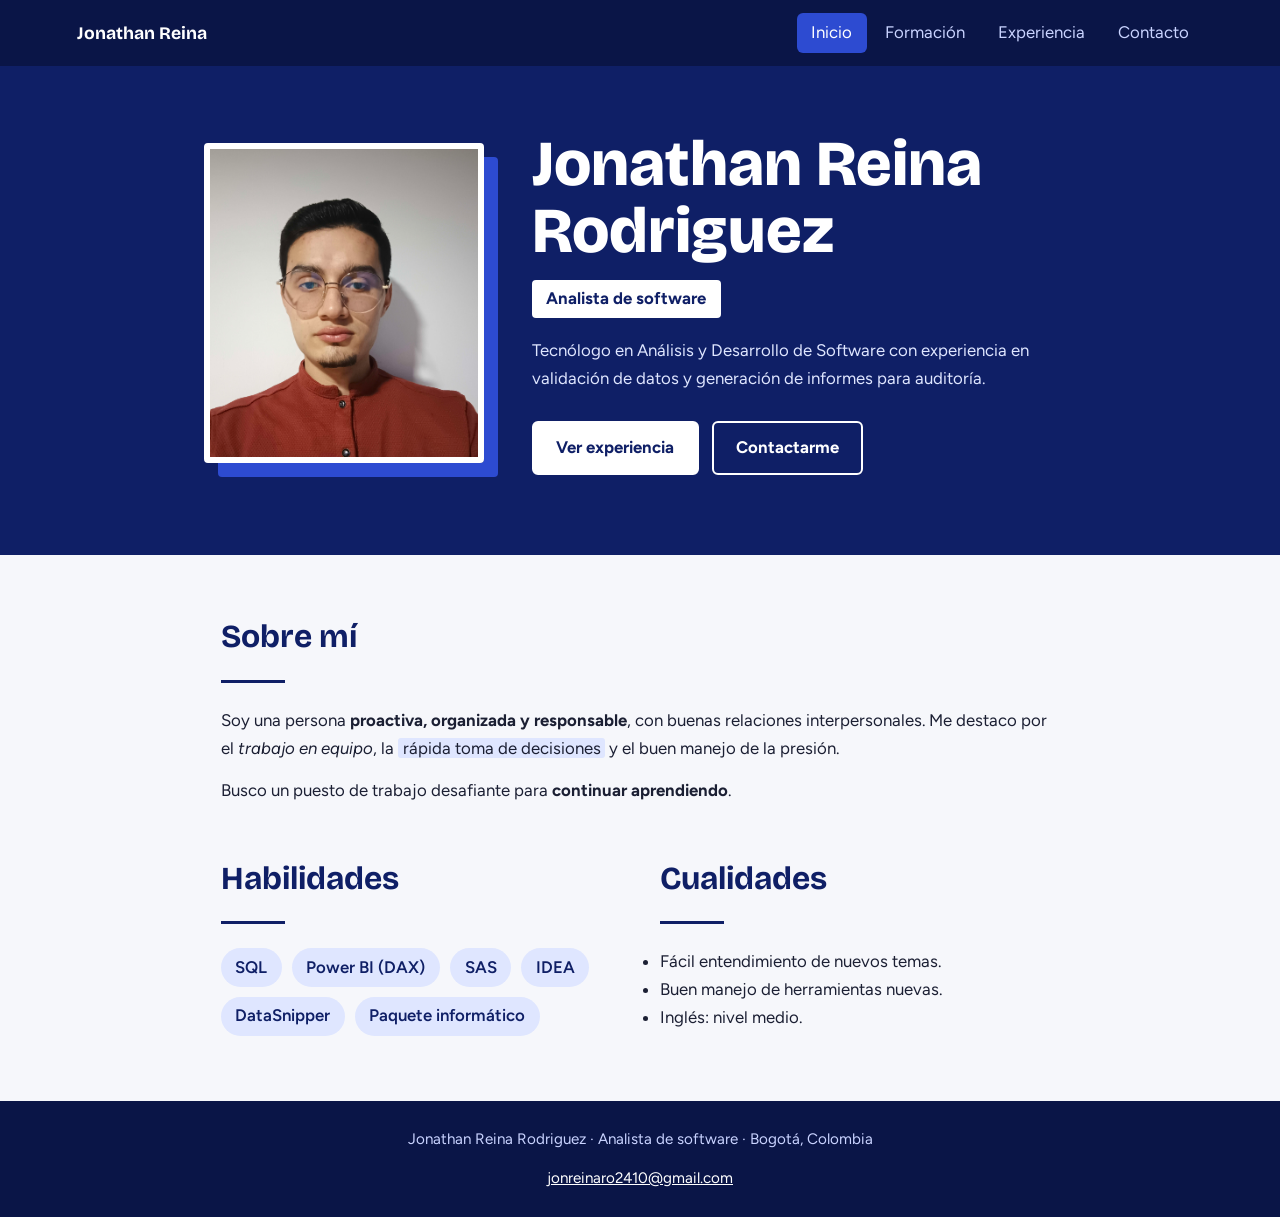
<file: hoja_de_vida_web/sitio/index.html>
<!DOCTYPE html>
<html lang="es">
<head>
<meta charset="UTF-8">
<meta name="viewport" content="width=device-width, initial-scale=1">
<title>Inicio | Jonathan Reina Rodriguez</title>
<link rel="preconnect" href="https://fonts.googleapis.com">
<link href="https://fonts.googleapis.com/css2?family=Bricolage+Grotesque:wght@600;800&family=Figtree:wght@400;600;700&display=swap" rel="stylesheet">
<link rel="stylesheet" href="css/estilos.css">
</head>
<body>
<nav class="menu">
  <a class="marca" href="index.html">Jonathan Reina</a>
  <ul>
    <li><a href="index.html" class="activo">Inicio</a></li>
    <li><a href="formacion.html">Formación</a></li>
    <li><a href="experiencia.html">Experiencia</a></li>
    <li><a href="contacto.html">Contacto</a></li>
  </ul>
</nav>
<header class="portada">
  <img class="foto" src="img/foto.jpg" alt="Foto de Jonathan Reina Rodriguez con saco y corbata">
  <div class="texto">
    <h1>Jonathan Reina Rodriguez</h1>
    <span class="cargo">Analista de software</span>
    <p>Tecnólogo en Análisis y Desarrollo de Software con experiencia en validación de datos y generación de informes para auditoría.</p>
    <div class="botones">
      <a class="boton lleno" href="experiencia.html">Ver experiencia</a>
      <a class="boton" href="contacto.html">Contactarme</a>
    </div>
  </div>
</header>

<main class="contenedor">
  <section>
    <h2>Sobre mí</h2>
    <hr>
    <p>Soy una persona <strong>proactiva, organizada y responsable</strong>, con buenas relaciones interpersonales. Me destaco por el <em>trabajo en equipo</em>, la <span class="resaltado">rápida toma de decisiones</span> y el buen manejo de la presión.</p>
    <p>Busco un puesto de trabajo desafiante para <strong>continuar aprendiendo</strong>.</p>
  </section>

  <section style="margin-top:3rem">
    <div class="dos-col">
      <div>
        <h2>Habilidades</h2>
        <hr>
        <ul class="etiquetas">
          <li>SQL</li>
          <li>Power BI (DAX)</li>
          <li>SAS</li>
          <li>IDEA</li>
          <li>DataSnipper</li>
          <li>Paquete informático</li>
        </ul>
      </div>
      <div>
        <h2>Cualidades</h2>
        <hr>
        <ul>
          <li>Fácil entendimiento de nuevos temas.</li>
          <li>Buen manejo de herramientas nuevas.</li>
          <li>Inglés: nivel medio.</li>
        </ul>
      </div>
    </div>
  </section>
</main>
<footer>
  <p>Jonathan Reina Rodriguez · Analista de software · Bogotá, Colombia</p>
  <p><a href="mailto:jonreinaro2410@gmail.com">jonreinaro2410@gmail.com</a></p>
</footer>
</body>
</html>
</file>
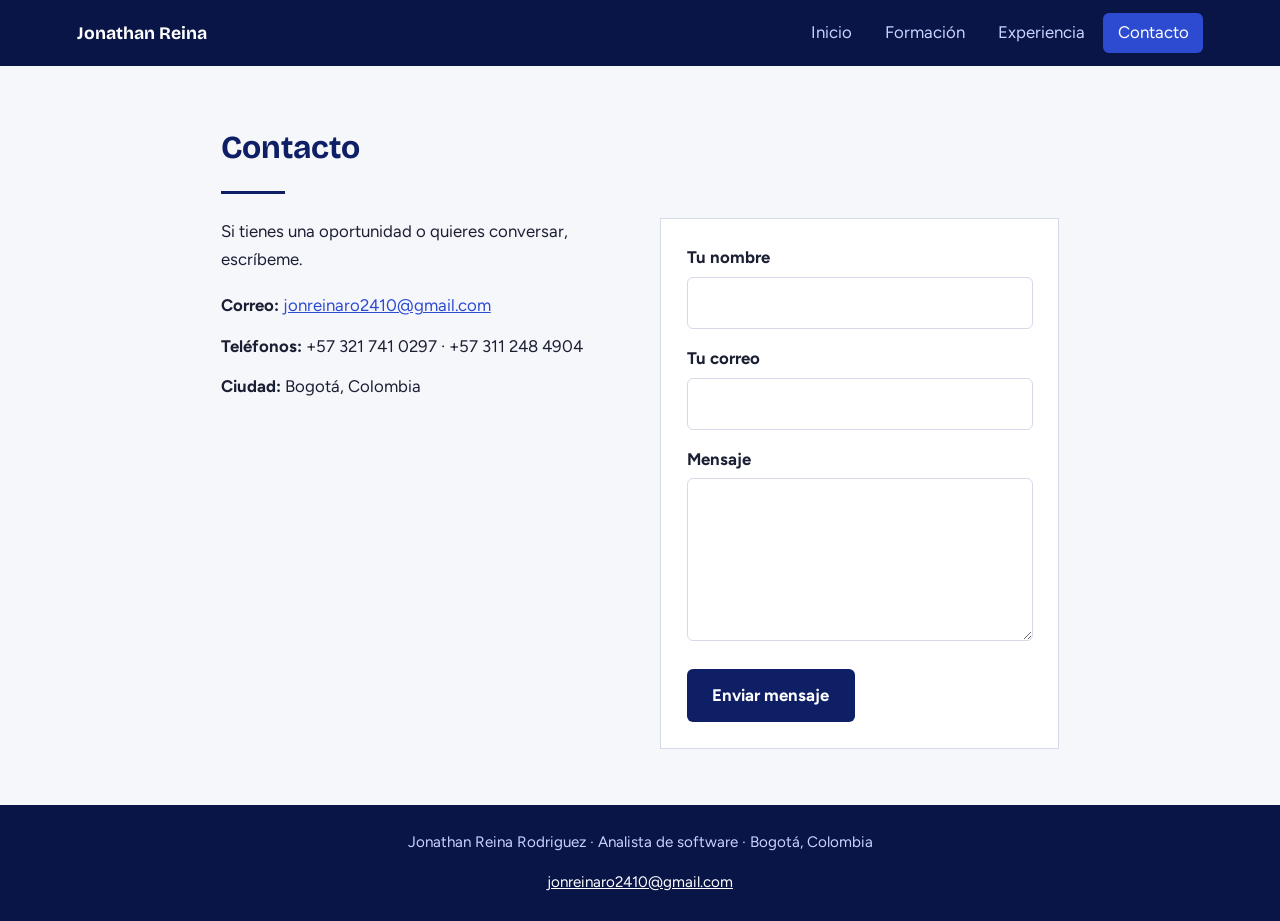
<file: hoja_de_vida_web/sitio/contacto.html>
<!DOCTYPE html>
<html lang="es">
<head>
<meta charset="UTF-8">
<meta name="viewport" content="width=device-width, initial-scale=1">
<title>Contacto | Jonathan Reina Rodriguez</title>
<link rel="preconnect" href="https://fonts.googleapis.com">
<link href="https://fonts.googleapis.com/css2?family=Bricolage+Grotesque:wght@600;800&family=Figtree:wght@400;600;700&display=swap" rel="stylesheet">
<link rel="stylesheet" href="css/estilos.css">
</head>
<body>
<nav class="menu">
  <a class="marca" href="index.html">Jonathan Reina</a>
  <ul>
    <li><a href="index.html">Inicio</a></li>
    <li><a href="formacion.html">Formación</a></li>
    <li><a href="experiencia.html">Experiencia</a></li>
    <li><a href="contacto.html" class="activo">Contacto</a></li>
  </ul>
</nav>
<main class="contenedor">
  <h2>Contacto</h2>
  <hr>
  <div class="dos-col">
    <div>
      <p>Si tienes una oportunidad o quieres conversar, escríbeme.</p>
      <ul class="datos" style="margin-top:1.2rem">
        <li><strong>Correo:</strong> <a href="mailto:jonreinaro2410@gmail.com">jonreinaro2410@gmail.com</a></li>
        <li><strong>Teléfonos:</strong> +57 321 741 0297 · +57 311 248 4904</li>
        <li><strong>Ciudad:</strong> Bogotá, Colombia</li>
      </ul>
    </div>
    <div>
      <form action="mailto:jonreinaro2410@gmail.com" method="get" enctype="text/plain">
        <label for="nombre">Tu nombre</label>
        <input type="text" id="nombre" name="nombre" required>
        <label for="correo">Tu correo</label>
        <input type="email" id="correo" name="correo" required>
        <label for="mensaje">Mensaje</label>
        <textarea id="mensaje" name="mensaje" rows="5" required></textarea>
        <button type="submit">Enviar mensaje</button>
      </form>
    </div>
  </div>
</main>
<footer>
  <p>Jonathan Reina Rodriguez · Analista de software · Bogotá, Colombia</p>
  <p><a href="mailto:jonreinaro2410@gmail.com">jonreinaro2410@gmail.com</a></p>
</footer>
</body>
</html>
</file>
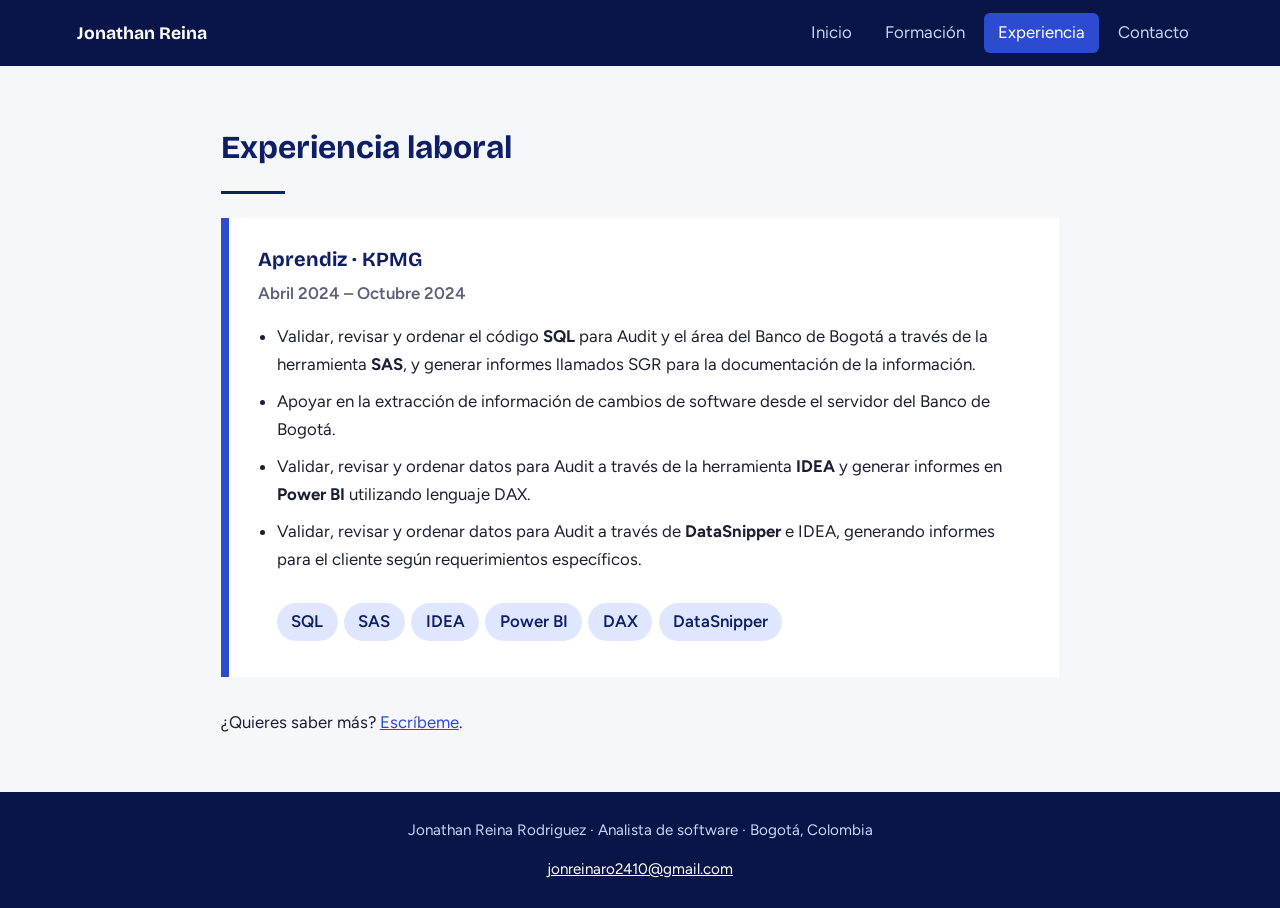
<file: hoja_de_vida_web/sitio/experiencia.html>
<!DOCTYPE html>
<html lang="es">
<head>
<meta charset="UTF-8">
<meta name="viewport" content="width=device-width, initial-scale=1">
<title>Experiencia | Jonathan Reina Rodriguez</title>
<link rel="preconnect" href="https://fonts.googleapis.com">
<link href="https://fonts.googleapis.com/css2?family=Bricolage+Grotesque:wght@600;800&family=Figtree:wght@400;600;700&display=swap" rel="stylesheet">
<link rel="stylesheet" href="css/estilos.css">
</head>
<body>
<nav class="menu">
  <a class="marca" href="index.html">Jonathan Reina</a>
  <ul>
    <li><a href="index.html">Inicio</a></li>
    <li><a href="formacion.html">Formación</a></li>
    <li><a href="experiencia.html" class="activo">Experiencia</a></li>
    <li><a href="contacto.html">Contacto</a></li>
  </ul>
</nav>
<main class="contenedor">
  <h2>Experiencia laboral</h2>
  <hr>
  <article class="trabajo">
    <h3>Aprendiz · KPMG</h3>
    <p class="fecha">Abril 2024 – Octubre 2024</p>
    <ul>
      <li>Validar, revisar y ordenar el código <strong>SQL</strong> para Audit y el área del Banco de Bogotá a través de la herramienta <strong>SAS</strong>, y generar informes llamados SGR para la documentación de la información.</li>
      <li>Apoyar en la extracción de información de cambios de software desde el servidor del Banco de Bogotá.</li>
      <li>Validar, revisar y ordenar datos para Audit a través de la herramienta <strong>IDEA</strong> y generar informes en <strong>Power BI</strong> utilizando lenguaje DAX.</li>
      <li>Validar, revisar y ordenar datos para Audit a través de <strong>DataSnipper</strong> e IDEA, generando informes para el cliente según requerimientos específicos.</li>
    </ul>
    <div class="herramientas">
      <ul class="etiquetas">
        <li>SQL</li><li>SAS</li><li>IDEA</li><li>Power BI</li><li>DAX</li><li>DataSnipper</li>
      </ul>
    </div>
  </article>
  <p style="margin-top:2rem">¿Quieres saber más? <a href="contacto.html">Escríbeme</a>.</p>
</main>
<footer>
  <p>Jonathan Reina Rodriguez · Analista de software · Bogotá, Colombia</p>
  <p><a href="mailto:jonreinaro2410@gmail.com">jonreinaro2410@gmail.com</a></p>
</footer>
</body>
</html>
</file>
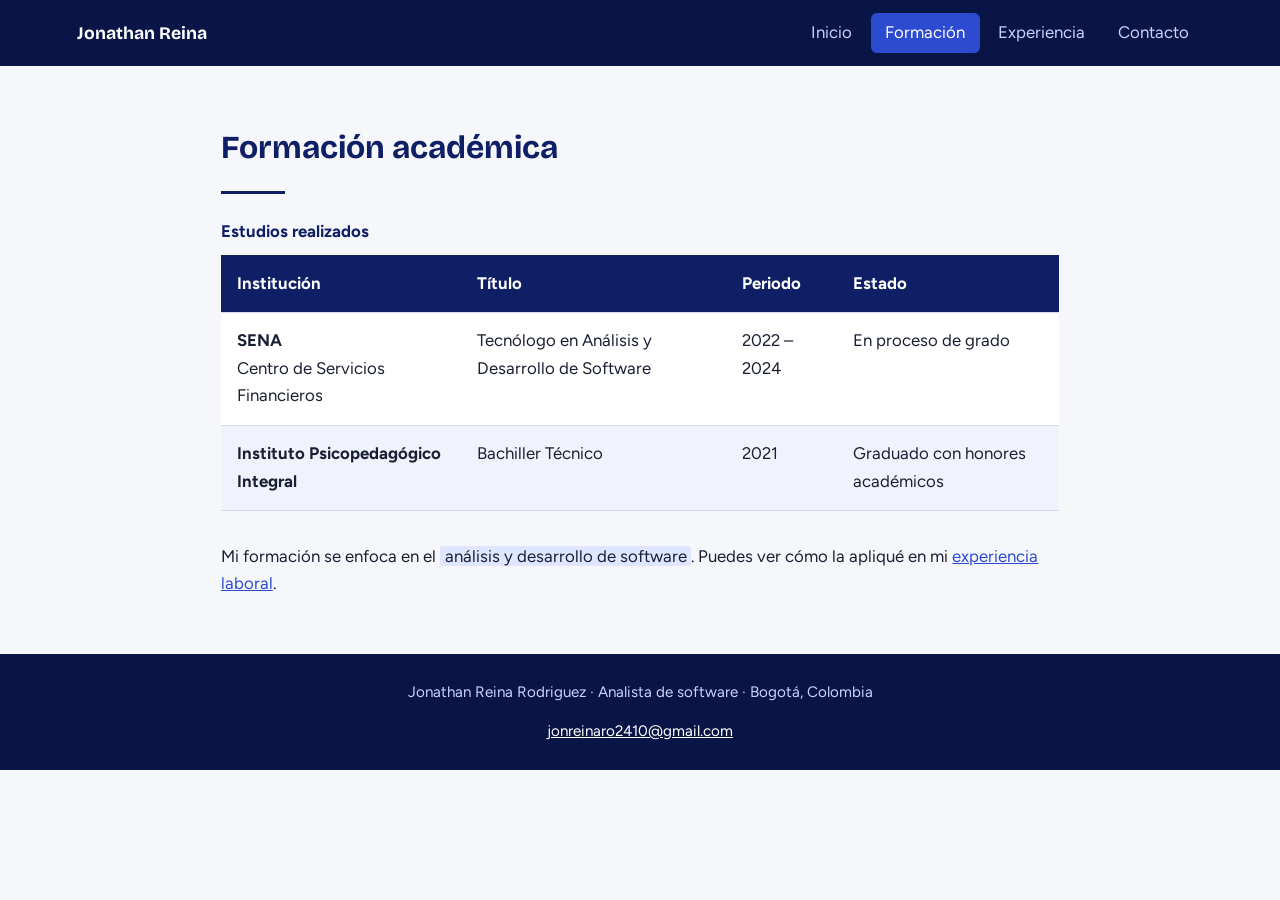
<file: hoja_de_vida_web/sitio/formacion.html>
<!DOCTYPE html>
<html lang="es">
<head>
<meta charset="UTF-8">
<meta name="viewport" content="width=device-width, initial-scale=1">
<title>Formación | Jonathan Reina Rodriguez</title>
<link rel="preconnect" href="https://fonts.googleapis.com">
<link href="https://fonts.googleapis.com/css2?family=Bricolage+Grotesque:wght@600;800&family=Figtree:wght@400;600;700&display=swap" rel="stylesheet">
<link rel="stylesheet" href="css/estilos.css">
</head>
<body>
<nav class="menu">
  <a class="marca" href="index.html">Jonathan Reina</a>
  <ul>
    <li><a href="index.html">Inicio</a></li>
    <li><a href="formacion.html" class="activo">Formación</a></li>
    <li><a href="experiencia.html">Experiencia</a></li>
    <li><a href="contacto.html">Contacto</a></li>
  </ul>
</nav>
<main class="contenedor">
  <h2>Formación académica</h2>
  <hr>
  <div class="tabla-caja">
    <table>
      <caption>Estudios realizados</caption>
      <thead>
        <tr><th>Institución</th><th>Título</th><th>Periodo</th><th>Estado</th></tr>
      </thead>
      <tbody>
        <tr>
          <td><strong>SENA</strong><br>Centro de Servicios Financieros</td>
          <td>Tecnólogo en Análisis y Desarrollo de Software</td>
          <td>2022 – 2024</td>
          <td>En proceso de grado</td>
        </tr>
        <tr>
          <td><strong>Instituto Psicopedagógico Integral</strong></td>
          <td>Bachiller Técnico</td>
          <td>2021</td>
          <td>Graduado con honores académicos</td>
        </tr>
      </tbody>
    </table>
  </div>
  <p style="margin-top:2rem">Mi formación se enfoca en el <span class="resaltado">análisis y desarrollo de software</span>. Puedes ver cómo la apliqué en mi <a href="experiencia.html">experiencia laboral</a>.</p>
</main>
<footer>
  <p>Jonathan Reina Rodriguez · Analista de software · Bogotá, Colombia</p>
  <p><a href="mailto:jonreinaro2410@gmail.com">jonreinaro2410@gmail.com</a></p>
</footer>
</body>
</html>
</file>
<file: hoja_de_vida_web/sitio/css/estilos.css>
:root{
  --navy:#0f1f66; --navy-osc:#0a1547; --azul:#2d4bd1; --cielo:#dfe6ff;
  --papel:#f6f7fb; --tinta:#1b1f33; --gris:#5a6078; --linea:#d5d9ea;
  --fuente-titulo:"Bricolage Grotesque","Trebuchet MS",Arial,sans-serif;
  --fuente-texto:"Figtree","Segoe UI",Arial,sans-serif;
}
*{box-sizing:border-box;margin:0;padding:0}
html{scroll-behavior:smooth}
body{font-family:var(--fuente-texto);color:var(--tinta);background:var(--papel);line-height:1.65;font-size:1.05rem}
img{max-width:100%;display:block}
a{color:var(--azul)}
a:focus-visible,button:focus-visible,input:focus-visible,textarea:focus-visible{outline:3px solid var(--azul);outline-offset:3px}

.menu{position:sticky;top:0;z-index:10;background:var(--navy-osc);display:flex;justify-content:space-between;align-items:center;padding:.8rem 6%;flex-wrap:wrap;gap:.5rem}
.menu .marca{font-family:var(--fuente-titulo);color:#fff;font-weight:700;text-decoration:none;font-size:1.1rem}
.menu ul{list-style:none}
.menu li{display:inline-block}
.menu li a{color:#c9d3ff;text-decoration:none;padding:.4rem .9rem;border-radius:6px;display:inline-block}
.menu li a:hover,.menu li a.activo{background:var(--azul);color:#fff}

.portada{background:var(--navy);color:#fff;padding:4rem 6% 5rem;display:flex;flex-wrap:wrap;align-items:center;gap:3rem;justify-content:center}
.portada .foto{width:280px;height:320px;object-fit:cover;object-position:top;border:6px solid #fff;border-radius:4px;box-shadow:14px 14px 0 var(--azul)}
.portada .texto{max-width:34rem}
.portada h1{font-family:var(--fuente-titulo);font-size:clamp(2.4rem,6vw,4rem);line-height:1.05;font-weight:800}
.portada .cargo{display:inline-block;margin-top:1rem;background:#fff;color:var(--navy);padding:.3rem .9rem;font-weight:700;border-radius:4px}
.portada p{margin-top:1.2rem;color:#dfe6ff}
.botones{margin-top:1.8rem;display:flex;gap:.8rem;flex-wrap:wrap}
.boton{display:inline-block;padding:.7rem 1.4rem;border-radius:6px;text-decoration:none;font-weight:700;border:2px solid #fff;color:#fff}
.boton.lleno{background:#fff;color:var(--navy)}
.boton:hover{background:var(--azul);border-color:var(--azul);color:#fff}

.contenedor{max-width:62rem;margin:0 auto;padding:3.5rem 6%}
h2{font-family:var(--fuente-titulo);color:var(--navy);font-size:2rem;margin-bottom:1rem}
h3{font-family:var(--fuente-titulo);color:var(--navy);font-size:1.25rem}
p+p{margin-top:.9rem}
hr{border:0;border-top:3px solid var(--navy);width:4rem;margin:0 0 1.5rem}
.resaltado{background:var(--cielo);padding:0 .3rem;border-radius:3px}
.dos-col{display:flex;flex-wrap:wrap;gap:2.5rem}
.dos-col>div{flex:1 1 18rem}

.etiquetas{list-style:none;margin-top:.5rem}
.etiquetas li{display:inline-block;background:var(--cielo);color:var(--navy);padding:.35rem .9rem;margin:0 .4rem .6rem 0;border-radius:999px;font-weight:600}

.tabla-caja{overflow-x:auto}
table{width:100%;border-collapse:collapse;background:#fff}
caption{text-align:left;font-weight:700;color:var(--navy);padding-bottom:.6rem}
th,td{padding:.9rem 1rem;text-align:left;border-bottom:1px solid var(--linea);vertical-align:top}
th{background:var(--navy);color:#fff}
tr:nth-child(even) td{background:#f1f3fc}

.trabajo{background:#fff;border-left:8px solid var(--azul);padding:1.6rem 1.8rem;margin-top:1.5rem}
.trabajo .fecha{color:var(--gris);font-weight:600;margin:.2rem 0 1rem}
.trabajo ul{padding-left:1.2rem}
.trabajo li+li{margin-top:.6rem}
.herramientas{margin-top:1.2rem}

.datos{list-style:none}
.datos li{margin-bottom:.8rem}
form{background:#fff;padding:1.6rem;border:1px solid var(--linea)}
label{display:block;font-weight:700;margin:1rem 0 .3rem}
label:first-of-type{margin-top:0}
input,textarea{width:100%;padding:.7rem;border:1px solid var(--linea);border-radius:6px;font:inherit}
button{margin-top:1.2rem;background:var(--navy);color:#fff;border:0;padding:.8rem 1.6rem;border-radius:6px;font:inherit;font-weight:700;cursor:pointer}
button:hover{background:var(--azul)}

footer{background:var(--navy-osc);color:#c9d3ff;text-align:center;padding:1.6rem 6%;font-size:.95rem}
footer a{color:#fff}
</file>
